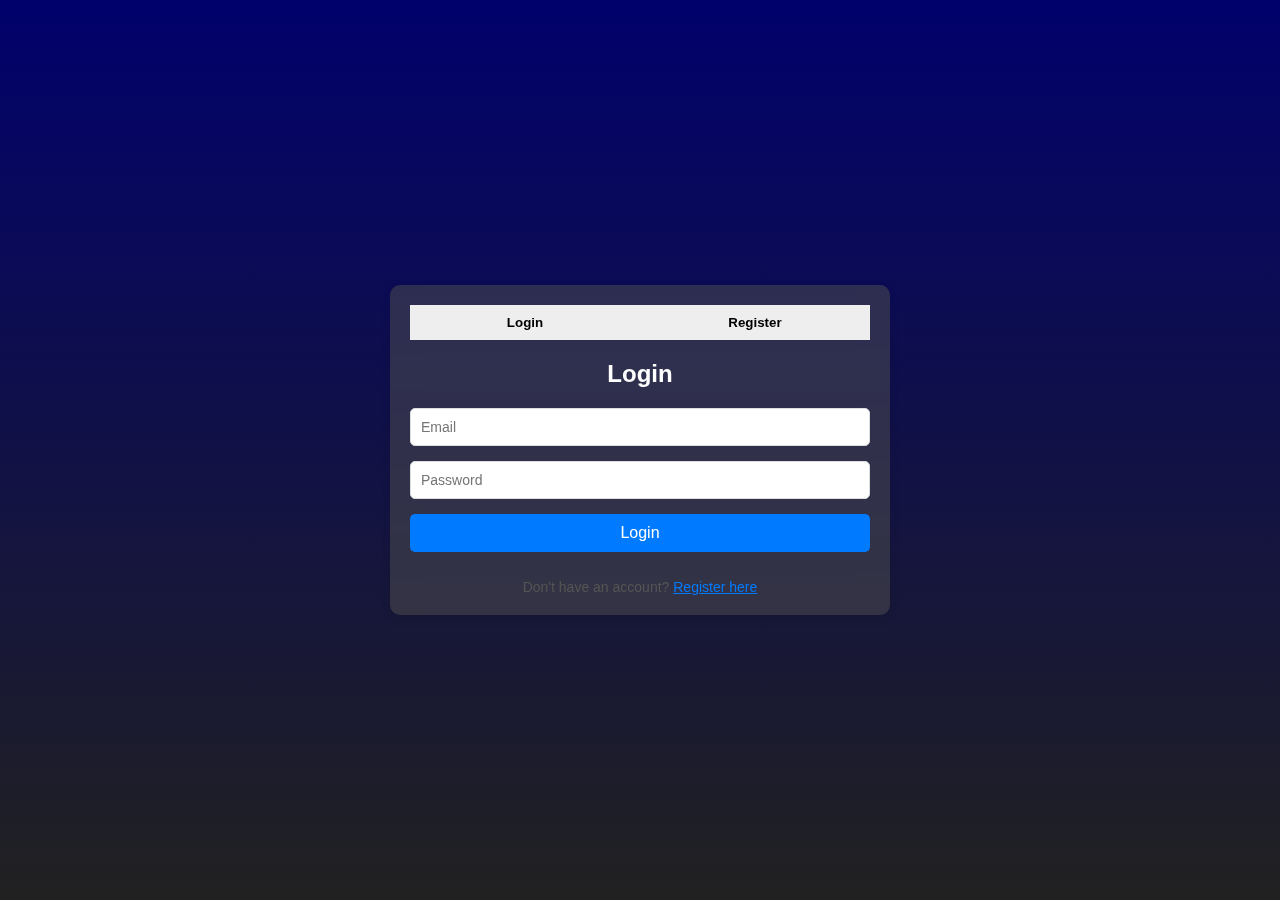
<file: balli-project/login.html>
<!DOCTYPE html>
<html lang="en">
<head>
    <meta charset="UTF-8">
    <meta name="viewport" content="width=device-width, initial-scale=1.0">
    <title>Social Media Login</title>
    <link rel="stylesheet" href="login.css">
</head>
<body>
    <div class="container">
        <div class="form-container">
            <!-- Toggle Buttons -->
            <div class="toggle-buttons">
                <button id="login-btn" onclick="showLogin()">Login</button>
                <button id="register-btn" onclick="showRegister()">Register</button>
            </div>

            <!-- Login Form -->
            <form id="login-form" class="form" action="index.html" method="POST">
                <h2>Login</h2>
                <input type="email" name="email" placeholder="Email" required>
                <input type="password" name="password" placeholder="Password" required>
                <button type="submit">Login</button>
                <p class="switch-text">Don't have an account? <span onclick="showRegister()">Register here</span></p>
            </form>

            <!-- Registration Form -->
            <form id="register-form" class="form hidden" action="index.html" method="POST">
                <h2>Register</h2>
                <input type="text" name="fullname" placeholder="Full Name" required>
                <input type="email" name="email" placeholder="Email" required>
                <input type="password" name="password" placeholder="Password" required>
                <input type="password" name="confirm-password" placeholder="Confirm Password" required>
                <button type="submit">Register</button>
                <p class="switch-text">Already have an account? <span onclick="showLogin()">Login here</span></p>
            </form>
        </div>
    </div>

    <script>
        // Toggles between Login and Registration forms
function showLogin() {
    document.getElementById('login-form').classList.remove('hidden');
    document.getElementById('register-form').classList.add('hidden');
    document.getElementById('login-btn').classList.add('active');
    document.getElementById('register-btn').classList.remove('active');
}

function showRegister() {
    document.getElementById('register-form').classList.remove('hidden');
    document.getElementById('login-form').classList.add('hidden');
    document.getElementById('register-btn').classList.add('active');
    document.getElementById('login-btn').classList.remove('active');
}

    </script>
</body>
</html>
</file>
<file: balli-project/login.css>
/* General Reset */
* {
    margin: 0;
    padding: 0;
    box-sizing: border-box;
}

body {
    font-family: Arial, sans-serif;
    background:linear-gradient(#01016c,#212121);
    display: flex;
    justify-content: center;
    align-items: center;
    height: 100vh;
}

.container {
    width: 100%;
    max-width: 500px;
    background-color: #50505080;
    backdrop-filter: blur(12px);
    border-radius: 2vh;;
    padding: 20px;
    border-radius: 10px;
    box-shadow: 0 4px 10px rgba(0, 0, 0, 0.1);
    display: flex;
    flex-direction: column;
    gap: 2vh;
}

h2 {
    text-align: center;
    margin-bottom: 20px;
    color: #fff;
}

.toggle-buttons {
    display: flex;
    justify-content: space-between;
    margin-bottom: 20px;
}

.toggle-buttons button {
    flex: 1;
    padding: 10px 20px;
    border: none;
    background-color: #eee;
    font-weight: bold;
    cursor: pointer;
    transition: background-color 0.3s ease;
}

.toggle-buttons button:hover {
    background-color: #ddd;
}

.toggle-buttons #login-btn.active,
.toggle-buttons #register-btn.active {
    background-color: #007BFF;
    color: white;
}

.form {
    display: flex;
    flex-direction: column;
}

.form.hidden {
    display: none;
}

input {
    padding: 10px;
    margin-bottom: 15px;
    border: 1px solid #ddd;
    border-radius: 5px;
    font-size: 14px;
}

button[type="submit"] {
    background-color: #007BFF;
    color: white;
    padding: 10px;
    border: none;
    border-radius: 5px;
    font-size: 16px;
    cursor: pointer;
    margin-bottom: 3vh;
    transition: background-color 0.3s ease;
}

button[type="submit"]:hover {
    background-color: #0056b3;
}

.switch-text {
    text-align: center;
    font-size: 14px;
    color: #555;
}

.switch-text span {
    color: #007BFF;
    cursor: pointer;
    text-decoration: underline;
}
</file>
